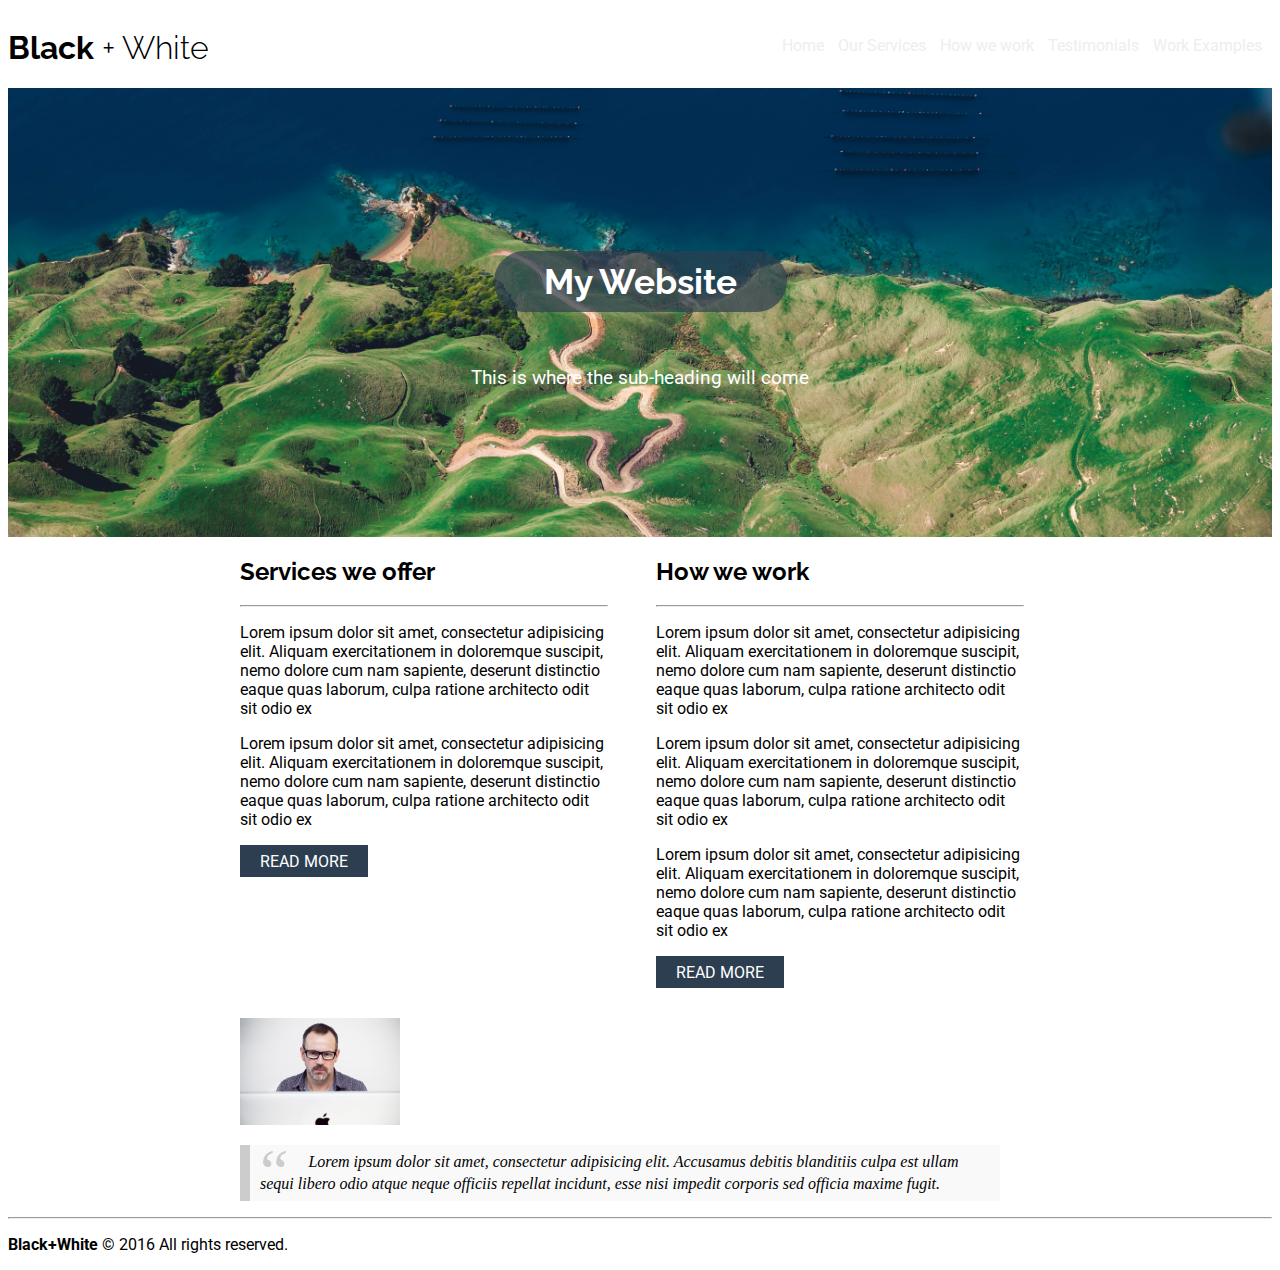
<file: Task 2/index.html>
<!DOCTYPE html>
<html lang="en">
<head>
    <meta charset="UTF-8">
    <title>This is my first Website design</title>
    <link href='https://fonts.googleapis.com/css?family=Roboto' rel='stylesheet' type='text/css'>
    <link href='https://fonts.googleapis.com/css?family=Raleway:400,700' rel='stylesheet' type='text/css'>
    <link rel="stylesheet" href="css/style.css">
</head>
<body>
    <header>
        <div class="logo">
            <h1><span>Black</span> + White</h1>
        </div>
        <nav>
            <ul>
                <li><a href="#" id="focusDefault">Home</a></li>
                <li><a href="#">Our Services</a></li>
                <li><a href="#">How we work</a></li>
                <li><a href="#">Testimonials</a></li>
                <li><a href="#">Work Examples</a></li>
            </ul>
        </nav>
        <div class="cover">
            <h3>My Website</h3>
            <p>This is where the sub-heading will come</p>
        </div>
    </header>

    <!--This is where the container starts -->
    <div class="container">
        <!--This is where Row 1 and Col 1 starts-->
        <div class="row1col1">
            <h2>Services we offer</h2>
            <hr>
            <p>
                Lorem ipsum dolor sit amet, consectetur adipisicing elit. Aliquam exercitationem in doloremque suscipit, 
                nemo dolore cum nam sapiente, deserunt distinctio eaque quas laborum, culpa ratione architecto odit sit 
                odio ex
            </p>
            <p>
                Lorem ipsum dolor sit amet, consectetur adipisicing elit. Aliquam exercitationem in doloremque suscipit, 
                nemo dolore cum nam sapiente, deserunt distinctio eaque quas laborum, culpa ratione architecto odit sit 
                odio ex
            </p>
            <button>READ MORE</button>
        </div>
        <!--This is where Row 1 Col 1 Ends-->

        <!--This is where Row1 Col 2 Starts-->
        <div class="row1col2">
            <h2>How we work</h2>
            <hr>
            <p>
                Lorem ipsum dolor sit amet, consectetur adipisicing elit. Aliquam exercitationem in doloremque suscipit, 
                nemo dolore cum nam sapiente, deserunt distinctio eaque quas laborum, culpa ratione architecto odit sit 
                odio ex
            </p>
            <p>
                Lorem ipsum dolor sit amet, consectetur adipisicing elit. Aliquam exercitationem in doloremque suscipit, 
                nemo dolore cum nam sapiente, deserunt distinctio eaque quas laborum, culpa ratione architecto odit sit 
                odio ex
            </p>
             <p>
                Lorem ipsum dolor sit amet, consectetur adipisicing elit. Aliquam exercitationem in doloremque suscipit, 
                nemo dolore cum nam sapiente, deserunt distinctio eaque quas laborum, culpa ratione architecto odit sit 
                odio ex
            </p>
            <button>READ MORE</button>
        </div>
        <!--This is where Row 1 Col 2 Ends-->

        <sidebar class="clear">
            <img src="img/profile.jpg" class="side-img"></img>
            <blockquote>
                <i>Lorem ipsum dolor sit amet, consectetur adipisicing elit. Accusamus debitis blanditiis culpa est ullam 
                sequi libero odio atque neque officiis repellat incidunt, esse nisi impedit corporis sed officia 
                maxime fugit.</i>
            </blockquote>
        </sidebar>
    </div>
    <!--This is where the container ends -->

    <hr class="clear">

    <footer class="clear">
        <p><span>Black+White </span>&copy 2016 All rights reserved.</p>
    </footer>
</body>
</html>
</file>
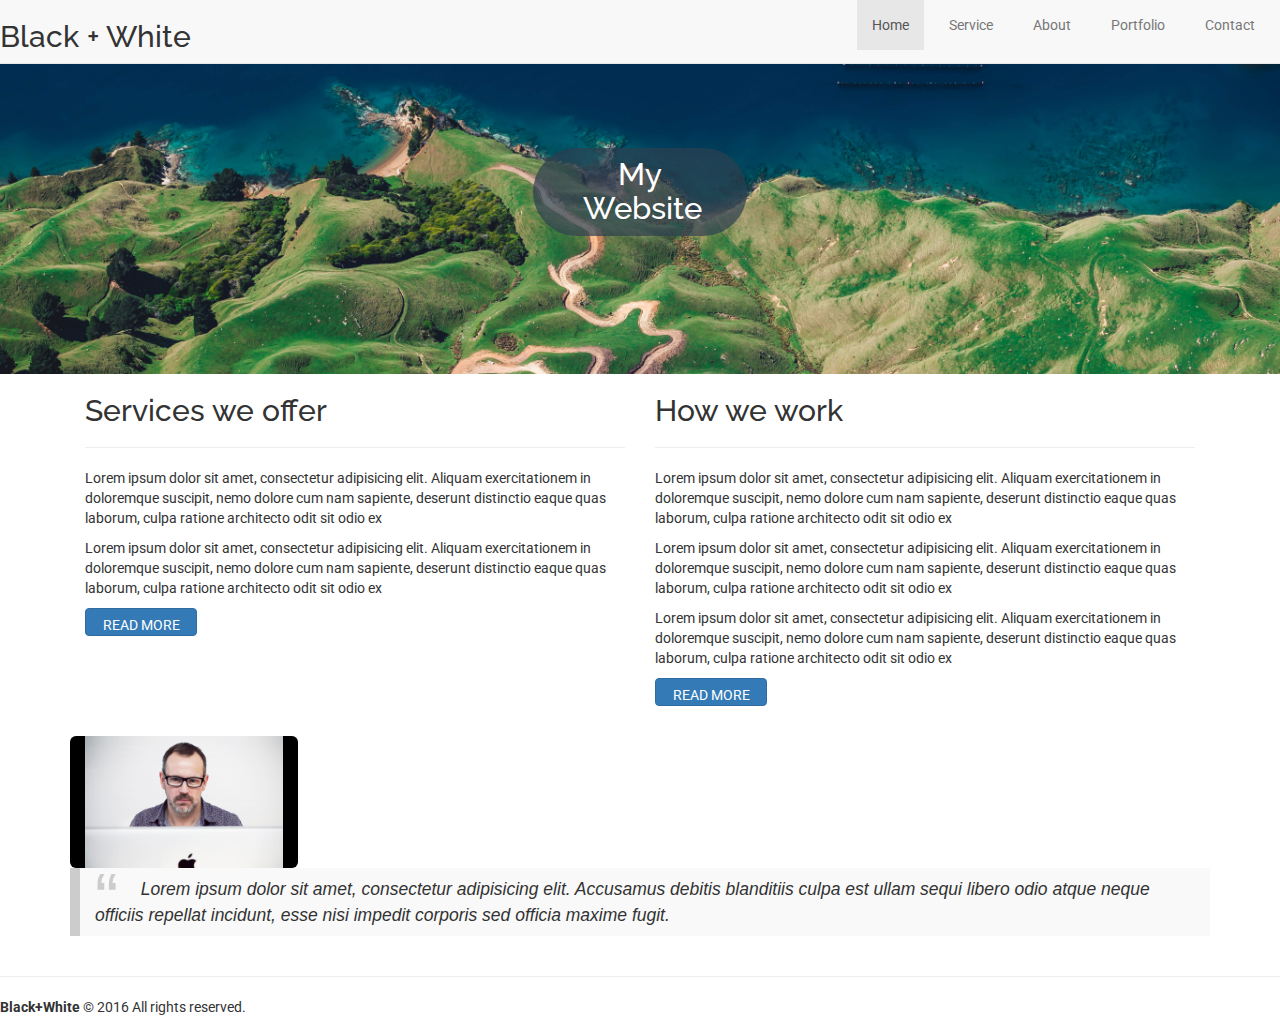
<file: Task 3/index.html>
<!DOCTYPE html>
<html lang="en">
<head>
    <meta charset="UTF-8">
    <title>This is my first Website design</title>
    <link href='https://fonts.googleapis.com/css?family=Roboto' rel='stylesheet' type='text/css'>
    <link href='https://fonts.googleapis.com/css?family=Raleway:400,700' rel='stylesheet' type='text/css'>
    <link href = "css/css/bootstrap.min.css" rel = "stylesheet">
    <link rel="stylesheet" href="css/style.css">
</head>
<body>
<header>
<div class="row">
<nav class="navbar navbar-default navbar-fixed-top" role="navigation">
<div class="navbar-header">
<button type="button" class="navbar-toggle" data-toggle='collapse' data-target='#collapse'>
<span class="sr-only">Toggle navigation</span>
<span class="icon-bar"></span>
<span class="icon-bar"></span>
<span class="icon-bar"></span>
</button>
<div class="nav-brand" href='#'>
<h2><span>Black</span> + White</h2>
</div>
</div>
<div class="collapse navbar-collapse" id='collapse'>
<div class="nav nav-pills nav-justified">
<ul class='nav navbar-nav pull-right'>
<li class='active'><a href="#">Home</a></li>
<li><a href="#">Service</a></li>
<li><a href="#">About</a></li>
<li><a href="#">Portfolio</a></li>
<li><a href="#">Contact</a></li>
</ul>
</div>
</div>
</nav>
</div>
 
<div class="cover col-lg-12 col-md-12 col-sm-12 col-xs-12">
<h3 class="col-lg-2 col-lg-offset-5 col-md-3 col-md-offset-5 col-sm-3 col-sm-offset-5 col-xs-3 col-xs-offset-5">My Website</h3>

</div>
</header>
 
<div class="container">
 
<div class="row1col1 col-lg-6 col-md-6 col-sm-6 col-xs-12">
<h2>Services we offer</h2>
<hr>
<p>
Lorem ipsum dolor sit amet, consectetur adipisicing elit. Aliquam exercitationem in doloremque suscipit,
nemo dolore cum nam sapiente, deserunt distinctio eaque quas laborum, culpa ratione architecto odit sit
odio ex
</p>
<p>
Lorem ipsum dolor sit amet, consectetur adipisicing elit. Aliquam exercitationem in doloremque suscipit,
nemo dolore cum nam sapiente, deserunt distinctio eaque quas laborum, culpa ratione architecto odit sit
odio ex
</p>
<button class="btn btn-primary">READ MORE</button>
</div>
 
 
<div class="row1col2 col-lg-6 col-md-6 col-sm-6 col-xs-12">
<h2>How we work</h2>
<hr>
<p>
Lorem ipsum dolor sit amet, consectetur adipisicing elit. Aliquam exercitationem in doloremque suscipit,
nemo dolore cum nam sapiente, deserunt distinctio eaque quas laborum, culpa ratione architecto odit sit
odio ex
</p>
<p>
Lorem ipsum dolor sit amet, consectetur adipisicing elit. Aliquam exercitationem in doloremque suscipit,
nemo dolore cum nam sapiente, deserunt distinctio eaque quas laborum, culpa ratione architecto odit sit
odio ex
</p>
<p>
Lorem ipsum dolor sit amet, consectetur adipisicing elit. Aliquam exercitationem in doloremque suscipit,
nemo dolore cum nam sapiente, deserunt distinctio eaque quas laborum, culpa ratione architecto odit sit
odio ex
</p>
<button class="btn btn-primary">READ MORE</button>
</div>
 
<sidebar>
<img src="img/profile.jpg" class="img-responsive img-rounded side-img col-lg-2 col-md-2 col-sm-2 col-xs-4"></img>
<blockquote class='col-lg-12 col-md-12 col-sm-12 col-xs-12'>
<i>Lorem ipsum dolor sit amet, consectetur adipisicing elit. Accusamus debitis blanditiis culpa est ullam
sequi libero odio atque neque officiis repellat incidunt, esse nisi impedit corporis sed officia
maxime fugit.</i>
</blockquote>
</sidebar>
</div>
 
<hr class="clear">
<footer class="clear">
<p><span>Black+White </span>&copy 2016 All rights reserved.</p>
</footer>
</body>
</html>
</file>
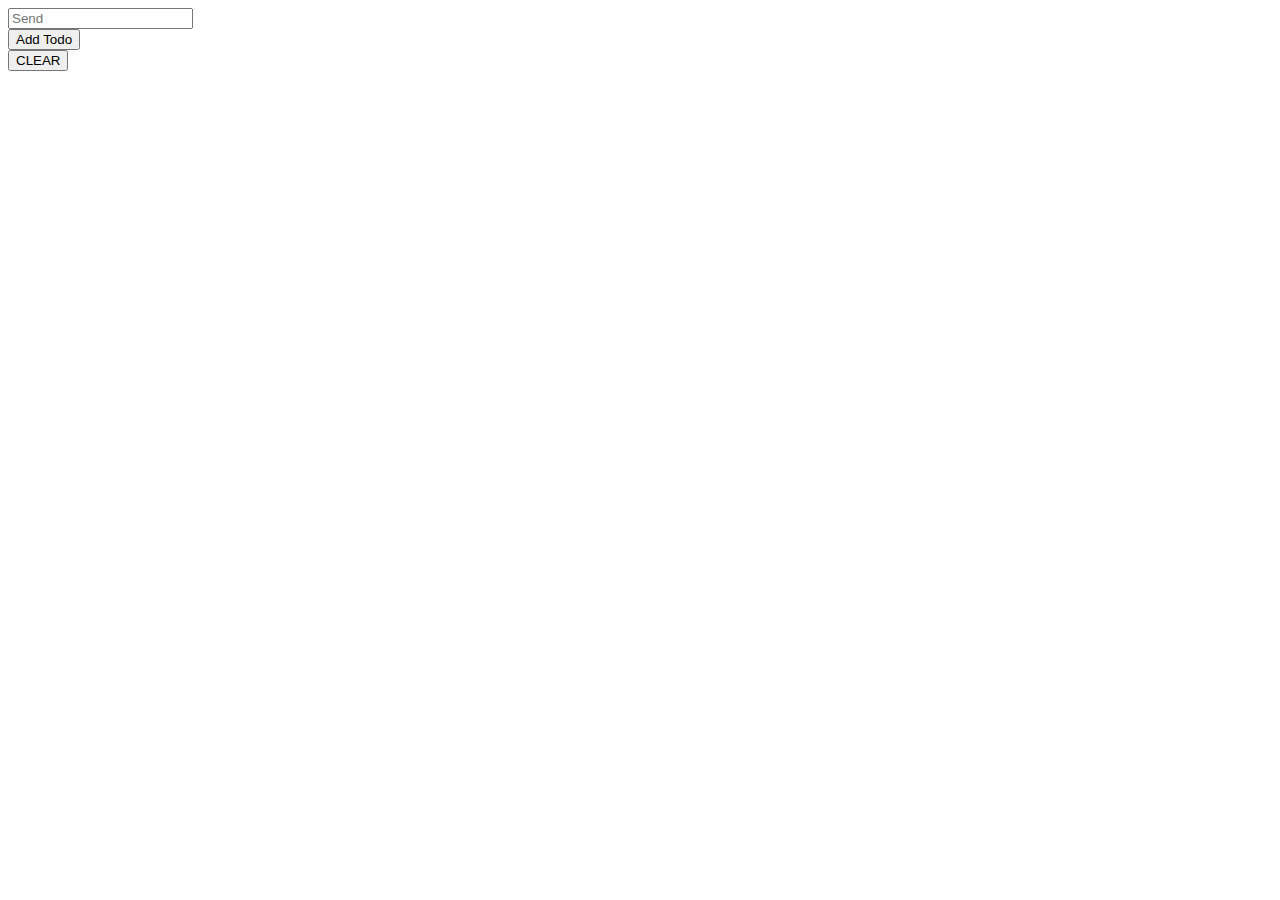
<file: Chat app/luxuriousresolutemasksmile (1)/views/pages/index.html>
<!DOCTYPE html>
<html lang="en">
<head>
<meta charset="UTF-8">
<title>JavaScript Lesson 1</title>
<script src="jquery-3.1.0.min.js" ></script>
</head>
<body>
    
<div class="form-group col-lg-4">
        
<input type="text" class='form-control' placeholder="Send" id="input" >
    
</div>
   
 <div class="form-group col-lg-3">
        
<input type="submit" class='btn btn-default' value="Add Todo" id='submit'>
   
 </div>

   
 <div id='container' class="col-lg-12">

   
 </div>
<input type="button" id='clear' value="CLEAR">

<script src="main.js">

</script>

</body>

</html>
</file>
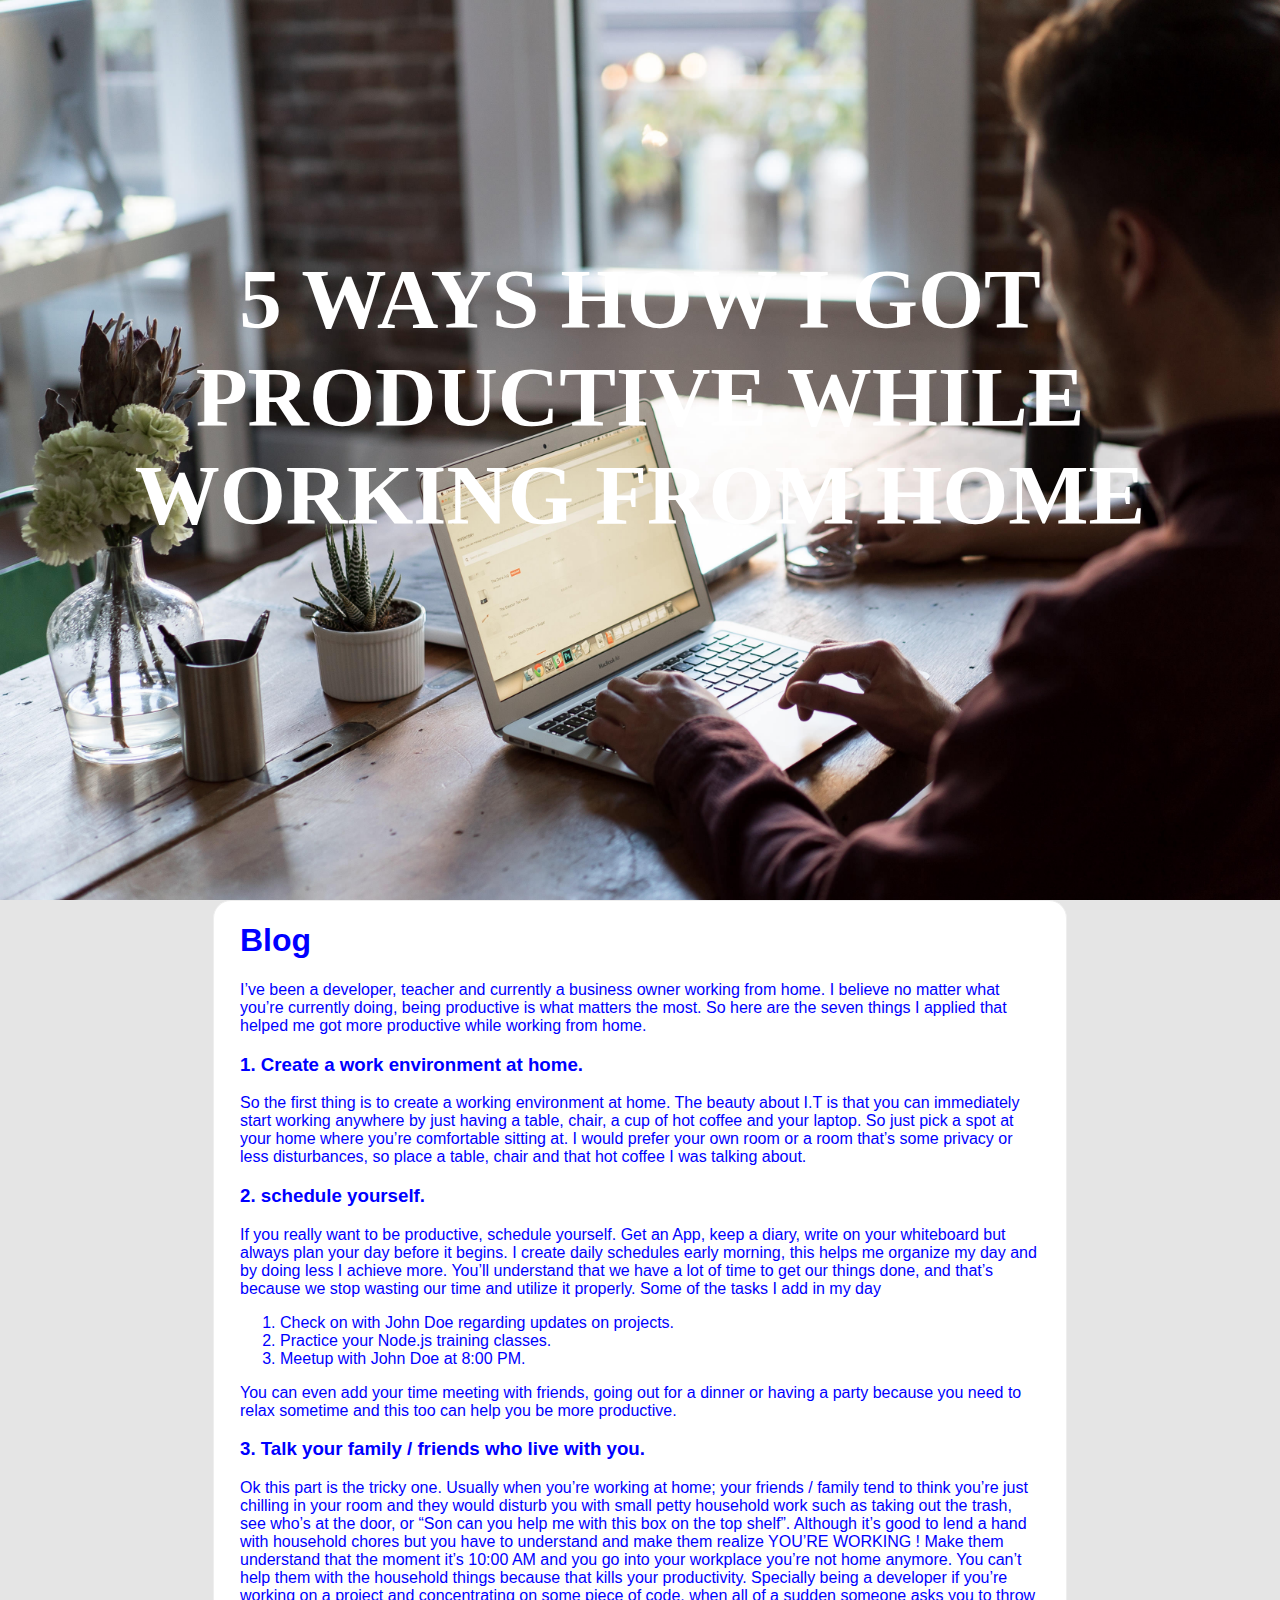
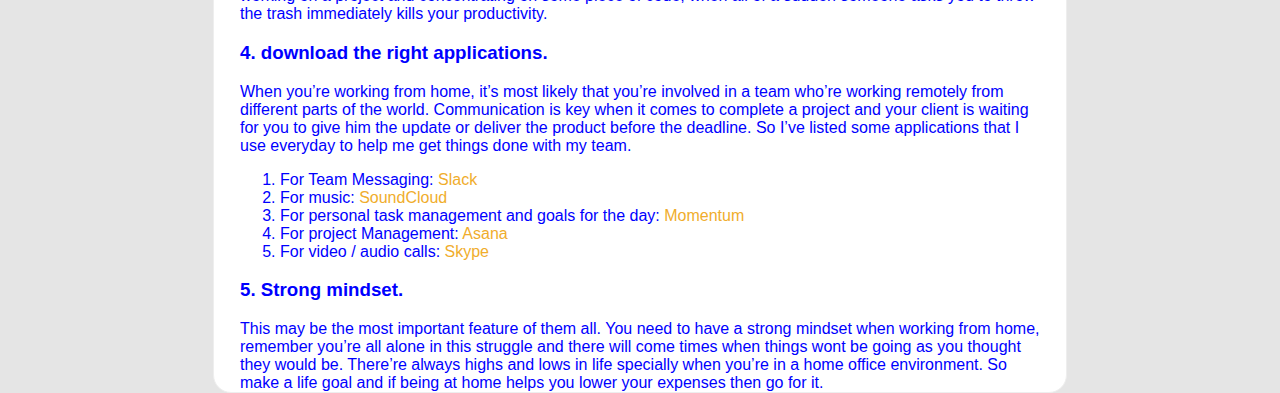
<file: Task 1- Blog Page/Task1.html>
<html>
<head>
<title> Welcome to my Webpage </title>
</head>
<link rel="stylesheet" href="style.css" />


<body>
<div class= "cover">
<h1 id="title"> 5 ways how I got productive while working from home </h1>
      
      

</div>


<div id=container> 

<h1> Blog </h1>
<p>
I’ve been a developer, teacher and currently a business owner working from home. I believe no matter what you’re currently doing, being productive is what matters the most. So here are the seven things I applied that helped me got more productive while working from home. </p> 
<h3> 1. Create a work environment at home. </h3>


<p> So the first thing is to create a working environment at home. The beauty about I.T is that you can immediately start working anywhere by just having a table, chair, a cup of hot coffee and your laptop. So just pick a spot at your home where you’re comfortable sitting at. I would prefer your own room or a room that’s some privacy or less disturbances, so place a table, chair and that hot coffee I was talking about. </p>
<h3> 2. schedule yourself. </h3>

If you really want to be productive, schedule yourself. Get an App, keep a diary, write on your whiteboard but always plan your day before it begins. I create daily schedules early morning, this helps me organize my day and by doing less I achieve more. You’ll understand that we have a lot of time to get our things done, and that’s because we stop wasting our time and utilize it properly. Some of the tasks I add in my day 

    <ol>
	<li>Check on with John Doe regarding updates on projects. </li>	
    <li>Practice your Node.js training classes. </li> 
    <li>Meetup with John Doe at 8:00 PM. </li>
	</ol>
You can even add your time meeting with friends, going out for a dinner or having a party because you need to relax sometime and this too can help you be more productive. 
<h3> 3. Talk your family / friends who live with you. </h3>

Ok this part is the tricky one. Usually when you’re working at home; your friends / family tend to think you’re just chilling in your room and they would disturb you with small petty household work such as taking out the trash, see who’s at the door, or “Son can you help me with this box on the top shelf”. Although it’s good to lend a hand with household chores but you have to understand and make them realize YOU’RE WORKING ! Make them understand that the moment it’s 10:00 AM and you go into your workplace you’re not home anymore. You can’t help them with the household things because that kills your productivity. Specially being a developer if you’re working on a project and concentrating on some piece of code, when all of a sudden someone asks you to throw the trash immediately kills your productivity. 
 <h3> 4. download the right applications. </h3>

When you’re working from home, it’s most likely that you’re involved in a team who’re working remotely from different parts of the world. Communication is key when it comes to complete a project and your client is waiting for you to give him the update or deliver the product before the deadline. So I’ve listed some applications that I use everyday to help me get things done with my team. 

    <ol>
	<li> For Team Messaging: <a href=" https://slack.com/"> Slack </a> </li>
    <li> For music: <a href=" https://slack.com/"> SoundCloud </a> </li>
    <li> For personal task management and goals for the day: <a href=" https://slack.com/"> Momentum  </a> </li>
    <li> For project Management: <a href=" https://slack.com/"> Asana </a> </li>
    <li> For video / audio calls: <a href=" https://slack.com/"> Skype  </a>  </li>
	</ol>

<h3> 5. Strong mindset. </h3>

This may be the most important feature of them all. You need to have a strong mindset when working from home, remember you’re all alone in this struggle and there will come times when things wont be going as you thought they would be. There’re always highs and lows in life specially when you’re in a home office environment. So make a life goal and if being at home helps you lower your expenses then go for it. 

</body>
</div>
</html>
</file>
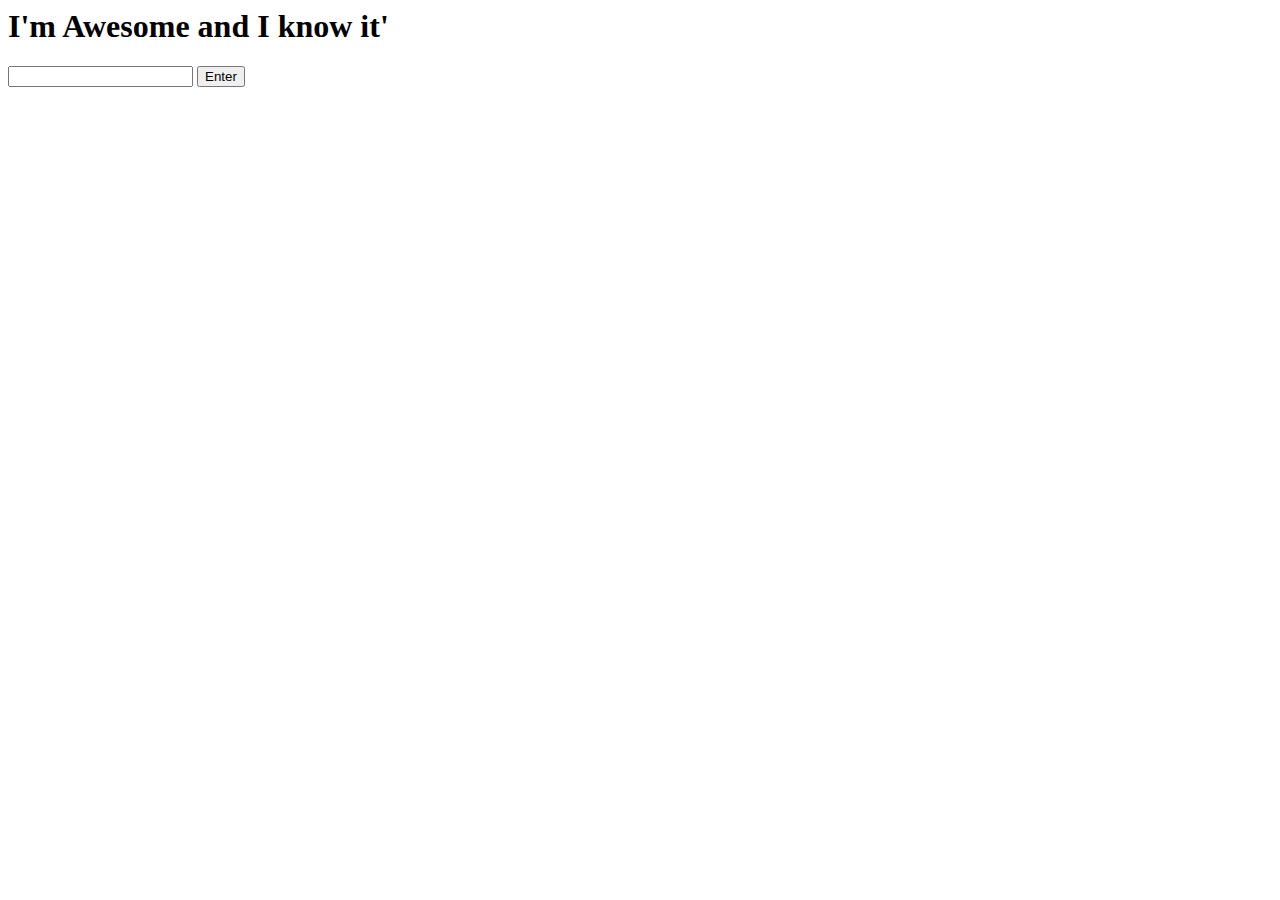
<file: Task 4/new1.html>
<html>
 <head><link rel="stylesheet" href="animate.css"></head>   
<script language='JavaScript'>


function getwords(){
myOutput=document.getElementById('output');
textbox = document.getElementById('words');

myOutput.innerHTML=textbox.value;
}

</script>
<h1 class='animated jello'>
        I'm Awesome and I know it'
    </h1>
<input type="text" id="words" />
<input type="button" onclick="getwords()" value="Enter" />
<div id="output">
</div>
</body>
</html>
</file>
<file: Task 2/css/style.css>
.container{
    margin: 0 auto;
    width: 50em;
}

h1,h2,h3,h4,h5,h6{
    font-family: 'Raleway';
}

.logo nav{
    position:fixed !important;
}

p, a{
    font-family: 'Roboto';
}

a{
    text-decoration: none;
    color: #eee;
}

a:active{
    color: black;
}

a:hover{
    color: #000;
}

nav{
    display: inline-block;
    float:right;
    padding-top: 12px;
}

ul{
    list-style: none;
    padding:0;
    display: inline-block;
}

li{
    display: inline-block;
    padding-right: 10px;
}

.logo{
    display: inline-block;
}

.logo h1{
    font-weight: 300;
    display: inline-block;
}

.logo h1 span{
    font-weight: 700 !important;
}

.cover{
    background-color:#263d36;
    background-image: url('../img/cover.jpg'); 
    width: 100%;
    height: 100%; 
    background-position: center top;
    background-repeat: no-repeat;
    background-size: cover;
    max-width: none;
    padding: 10vw 0em;
    text-align: center;
}

.cover h3{
    color: #fff;
    font-size: 2.2em;
    background-color: rgba(44,62,80,.7);
    padding: 10px 50px 10px 50px;
    display: inline-block;
    border-radius: 60px;
}

.cover p{
    color:#fff;
    font-size: 1.2em;
}

.row1col1, .row1col2{
    float:left;
    width: 46%;
}

.row1col1{
    padding-right: 6%;
}

button{
    font-family: 'Roboto';
    background-color: #2c3e50;
    color: #fff;
    border:0;
    width: 8em;
    height: 2em;
    font-size: 1em;

}

button:hover{
    background-color: #fff;
    color: #000;
    border: 1px solid #2c3e50;
}

sidebar{
    float: right;
    padding-top: 30px;
}

.side-img{
    background-color: #000;
    width: 20%;
    /*height: 100px;*/

}

blockquote{
    background: #f9f9f9;
    border-left: 10px solid #ccc;
    margin-left:0;
    padding: 0.5em 10px;
}

blockquote:before{
    color: #ccc;
    content: open-quote;
    font-size: 4em;
    line-height: 0.1em; 
    margin-right: 0.25em;
    vertical-align: -0.4em;
}

footer span{
    font-weight: bold;
}

.clear{
    clear: both;
}
</file>
<file: Task 3/css/style.css>
h1,h2,h3,h4,h5,h6{
    font-family: 'Raleway';
}



p, a{
    font-family: 'Roboto';
}

a{
    text-decoration: none;
    color: #eee;
}

a:active{
    color: black;
}

a:hover{
    color: #000;
}

nav{
    display: inline-block;
    
}

ul{
    list-style: none;
    padding:0;
    display: inline-block;
}

li{
    display: inline-block;
    padding-right: 10px;
}

.logo{
    display: inline-block;
}

.logo h1{
    font-weight: 300;
    display: inline-block;
}

.logo h1 span{
    font-weight: 700 !important;
}

.cover{
    background-color:#263d36;
    background-image: url('../img/cover.jpg'); 
    width: 100%;
    height: 100%; 
    background-position: center top;
    background-repeat: no-repeat;
    background-size: cover;
    max-width: none;
    padding: 10vw 0em;
    text-align: center;
}

.cover h3{
    color: #fff;
    font-size: 2.2em;
    background-color: rgba(44,62,80,.7);
    padding: 10px 50px 10px 50px;
    display: inline-block;
    border-radius: 60px;
}

.cover p{
    color:#fff;
    font-size: 1.2em;
}




button{
    font-family: 'Roboto';
    background-color: #2c3e50;
    color: #fff;
    border:0;
    width: 8em;
    height: 2em;
    font-size: 1em;

}

button:hover{
    background-color: #fff;
    color: #000;
    border: 1px solid #2c3e50;
}

sidebar{
    float: right;
    padding-top: 30px;
}

.side-img{
    background-color: #000;
    width: 20%;
    /*height: 100px;*/

}

blockquote{
    background: #f9f9f9;
    border-left: 10px solid #ccc;
    margin-left:0;
    padding: 0.5em 10px;
}

blockquote:before{
    color: #ccc;
    content: open-quote;
    font-size: 4em;
    line-height: 0.1em; 
    margin-right: 0.25em;
    vertical-align: -0.4em;
}

footer span{
    font-weight: bold;
}

.clear{
    clear: both;
}
</file>
<file: Task 1- Blog Page/style.css>
body{
margin: 0px;
background-color: #e5e5e5;
}

.cover{
background-image: url('computer.jpg');
background-size:cover;
width: 100%;
height:100%; 
color:white;
}
#title{
width: 100%;
font-size:85px;
font-family:"rubik";
margin:auto;
max-width: 50em;
position: absolute;
text-align: center;
top: 250px;
text-transform: uppercase;
font-weight:900;

}
#container{
margin: 0 auto;
max-width: 50em;
background-color: #fff;
border-radius: 18px;
border: 1px solid #eee;
padding-left: 2%;
padding-right: 2%;
font-family: sans-serif;
margin: 0 auto;
max-width: 50em;
color: blue;
}

a {
color: #f0ad2c;
text-decoration: none;

}
a:hover{
color: black;

}
</file>
